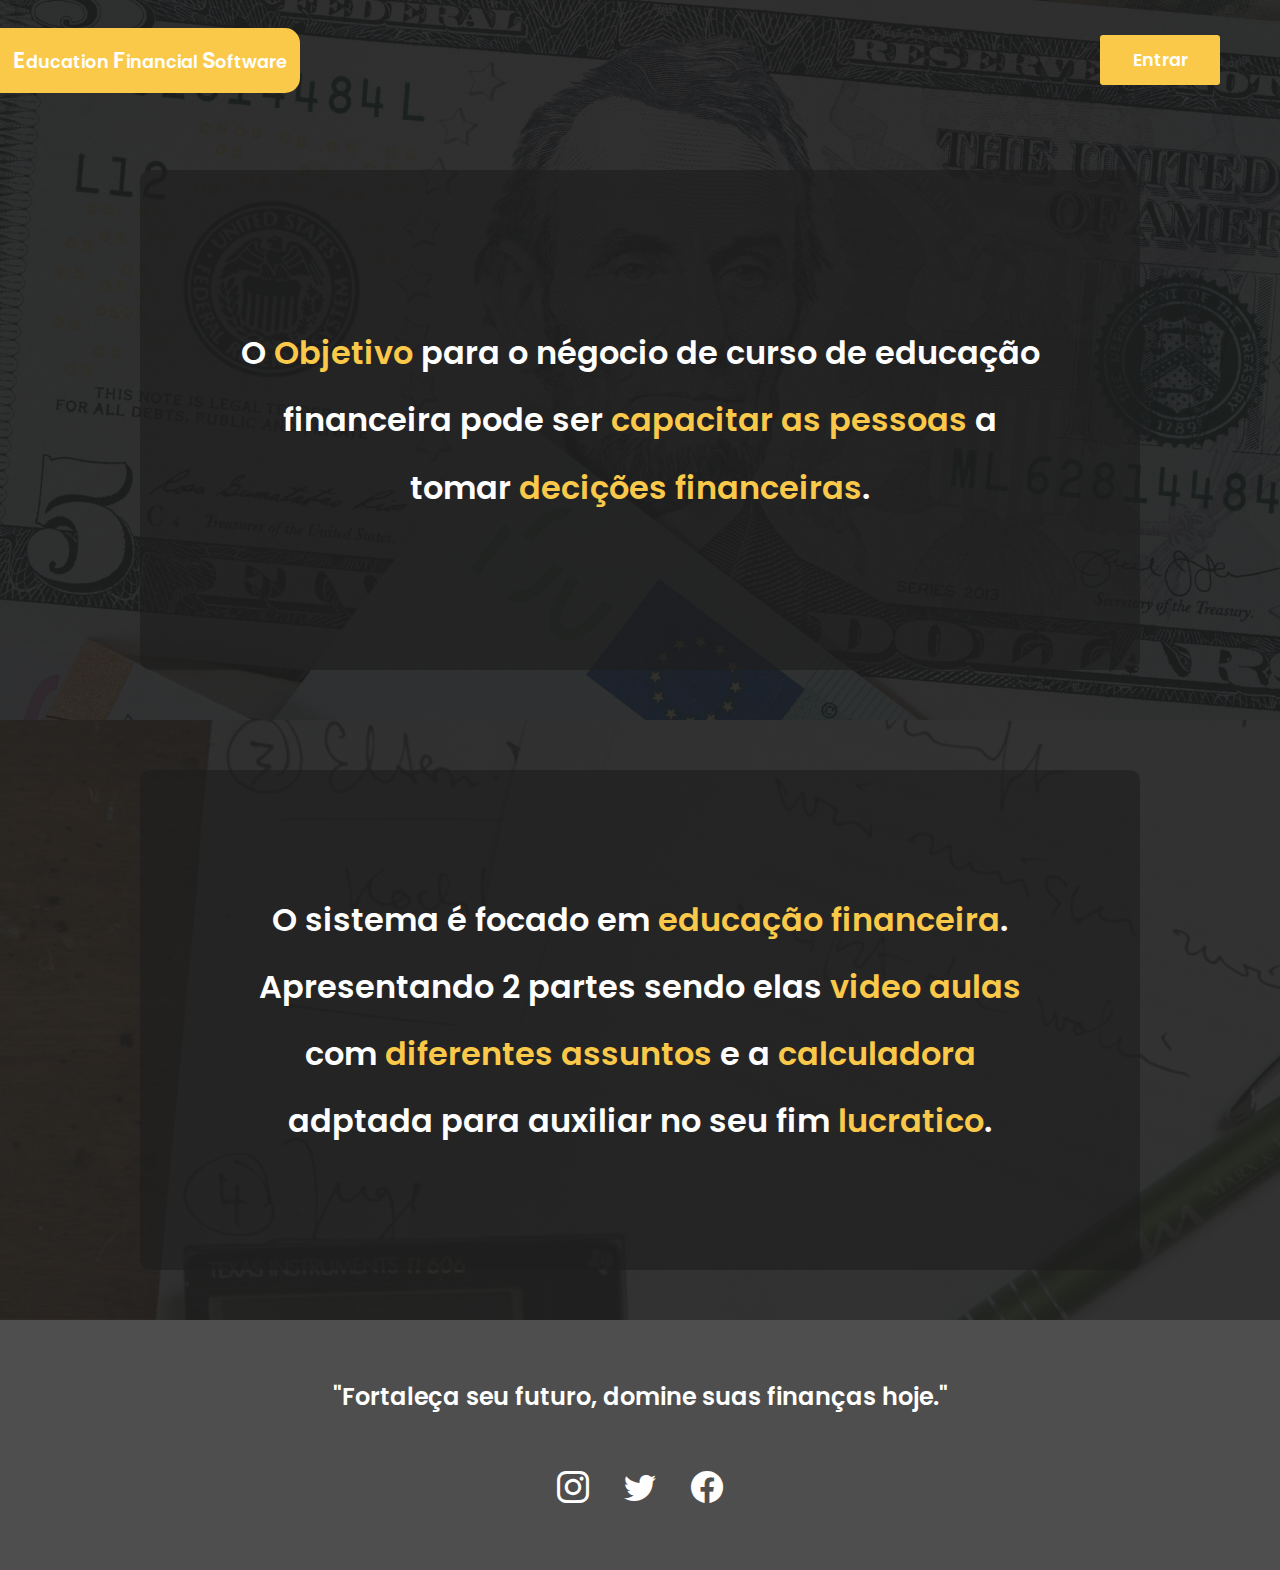
<file: index.html>
<!DOCTYPE html>
<html lang="pt-br">
<head>
    <meta charset="UTF-8">
    <meta http-equiv="X-UA-Compatible" content="IE=edge">
    <meta name="viewport" content="width=device-width, initial-scale=1.0">
    <title>Tela Inicial</title>
    <link rel="stylesheet" href="https://cdn.jsdelivr.net/npm/bootstrap-icons@1.11.3/font/bootstrap-icons.min.css"><!--Link de icones do bootstrap-->
    <link rel="stylesheet" href="style/index.css">
</head>
<body>

    <main class="conteudo">
        <section class="principal">
            <header class="cabecalho">
                <article class="logo">
                    <p class="logo-item"><span>E</span>ducation <span>F</span>inancial <span>S</span>oftware</p>
                </article>
                <a href="#" class="botao">Entrar</a>
            </header>

            <article class="card">
                <p class="card-item">O <span>Objetivo</span> para o négocio de curso de educação financeira pode ser <span>capacitar as pessoas</span> a tomar <span>decições financeiras</span>.</p>
            </article>
        </section>

        <section class="secundario">
            <article class="card">
                <p class="card-item">O sistema é focado em <span>educação financeira</span>. Apresentando 2 partes sendo elas <span>video aulas</span> com <span>diferentes assuntos</span> e a <span>calculadora</span> adptada para auxiliar no seu fim <span>lucratico</span>.</p>
            </article>
        </section>
        
    </main>
    
    <footer class="rodape">
        <p class="paragrafo">"Fortaleça seu futuro, domine suas finanças hoje."</p>
        <article class="links">
            <a href="#" class="link-item">
                <i class="bi bi-instagram"></i>
            </a>
            <a href="#" class="link-item">
                <i class="bi bi-twitter"></i>
            </a>
            <a href="#" class="link-item">
                <i class="bi bi-facebook"></i>
            </a>
        </article>
    </footer>
</body>
</html>
</file>
<file: style/index.css>
@import url("https://fonts.googleapis.com/css2?family=Poppins:ital,wght@0,100;0,200;0,300;0,400;0,500;0,600;0,700;0,800;0,900;1,100;1,200;1,300;1,400;1,500;1,600;1,700;1,800;1,900&display=swap");
.principal {
  background: linear-gradient(to bottom, rgba(30, 30, 30, 0.9), rgba(30, 30, 30, 0.9)), url("../assets/imagem-principal.png");
  width: 100%;
  height: auto;
  display: flex;
  flex-direction: column;
  justify-content: center;
  align-items: center;
  gap: 50px 0px;
  padding: 0px 0px 50px 0px;
}
.principal .cabecalho {
  width: 100%;
  height: 120px;
  display: flex;
  flex-direction: row;
  justify-content: space-between;
  align-items: center;
  padding: 0px 60px 0px 0px;
}
.principal .cabecalho .logo {
  background-color: #FBC949;
  max-width: 300px;
  width: 100%;
  height: 65px;
  border-radius: 0px 15px 15px 0px;
  display: flex;
  flex-direction: row;
  justify-content: center;
  align-items: center;
}
.principal .cabecalho .logo .logo-item {
  color: #ffffff;
  font-size: 1.1em;
  font-weight: 600;
}
.principal .cabecalho .logo .logo-item span {
  font-size: 1.3em;
}
.principal .cabecalho .botao {
  background-color: #FBC949;
  max-width: 120px;
  width: 100%;
  height: 50px;
  border-radius: 3px;
  display: flex;
  flex-direction: row;
  justify-content: center;
  align-items: center;
  color: #ffffff;
  text-decoration: none;
  font-size: 1.1em;
  font-weight: 600;
  transition: 0.3s;
}
.principal .cabecalho .botao:hover {
  opacity: 0.8;
}
.principal .card {
  background-color: rgba(30, 30, 30, 0.64);
  border-radius: 10px;
  min-height: 500px;
  max-width: 1000px;
  width: 90%;
  display: flex;
  flex-direction: row;
  justify-content: center;
  align-items: center;
}
.principal .card .card-item {
  color: #ffffff;
  font-size: 2em;
  line-height: 2.1em;
  font-weight: 600;
  width: 80%;
  text-align: center;
}
.principal .card .card-item span {
  color: #FBC949;
}

@media (max-width: 660px) {
  .principal .cabecalho {
    flex-direction: column;
    gap: 20px 0px;
    height: auto;
    padding: 20px 0px;
  }
  .principal .card {
    padding: 20px 0px;
  }
  .principal .card .card-item {
    font-size: 1.7em;
  }
}
@media (max-width: 450px) {
  .principal .card .card-item {
    font-size: 1.5em;
    width: 90%;
  }
}
@media (max-width: 380px) {
  .principal .cabecalho .logo {
    max-width: 240px;
    width: 95%;
  }
  .principal .cabecalho .logo .logo-item {
    font-size: 0.9em;
  }
}
@media (max-width: 350px) {
  .principal .card .card-item {
    font-size: 1.3em;
  }
}
.secundario {
  background: linear-gradient(to bottom, rgba(30, 30, 30, 0.9), rgba(30, 30, 30, 0.9)), url("../assets/imagem-secundaria.png");
  width: 100%;
  height: auto;
  padding: 50px 0px;
  display: flex;
  flex-direction: row;
  justify-content: center;
  align-items: center;
}
.secundario .card {
  background-color: rgba(30, 30, 30, 0.64);
  border-radius: 10px;
  min-height: 500px;
  max-width: 1000px;
  width: 90%;
  display: flex;
  flex-direction: row;
  justify-content: center;
  align-items: center;
}
.secundario .card .card-item {
  color: #ffffff;
  font-size: 2em;
  line-height: 2.1em;
  font-weight: 600;
  width: 80%;
  text-align: center;
}
.secundario .card .card-item span {
  color: #FBC949;
}

@media (max-width: 660px) {
  .secundario .card {
    padding: 20px 0px;
  }
  .secundario .card .card-item {
    font-size: 1.7em;
  }
}
@media (max-width: 450px) {
  .secundario .card .card-item {
    font-size: 1.5em;
    width: 90%;
  }
}
@media (max-width: 350px) {
  .secundario .card .card-item {
    font-size: 1.3em;
  }
}
.rodape {
  background-color: rgba(30, 30, 30, 0.79);
  min-height: 250px;
  width: 100%;
  display: flex;
  flex-direction: column;
  justify-content: center;
  align-items: center;
  gap: 50px 0px;
}
.rodape .paragrafo {
  color: #ffffff;
  font-size: 1.5em;
  font-weight: 600;
  text-align: center;
  width: 90%;
}
.rodape .links {
  display: flex;
  flex-direction: row;
  justify-content: center;
  align-items: center;
  gap: 0px 35px;
}
.rodape .links .link-item {
  color: #ffffff;
  font-size: 2em;
  transition: 0.5s;
}
.rodape .links .link-item:hover {
  transform: translateY(-10px);
}

@media (max-width: 500px) {
  .rodape .paragrafo {
    font-size: 1.3em;
  }
}
@media (max-width: 350px) {
  .rodape .paragrafo {
    font-size: 1.1em;
  }
}
* {
  margin: 0%;
  padding: 0%;
  box-sizing: border-box;
  font-family: "Poppins", sans-serif;
}

body {
  max-width: 2500px;
  width: 100%;
  margin: auto;
}

.conteudo {
  width: 100%;
  height: auto;
  display: flex;
  flex-direction: column;
  justify-content: center;
  align-items: center;
}/*# sourceMappingURL=index.css.map */
</file>
